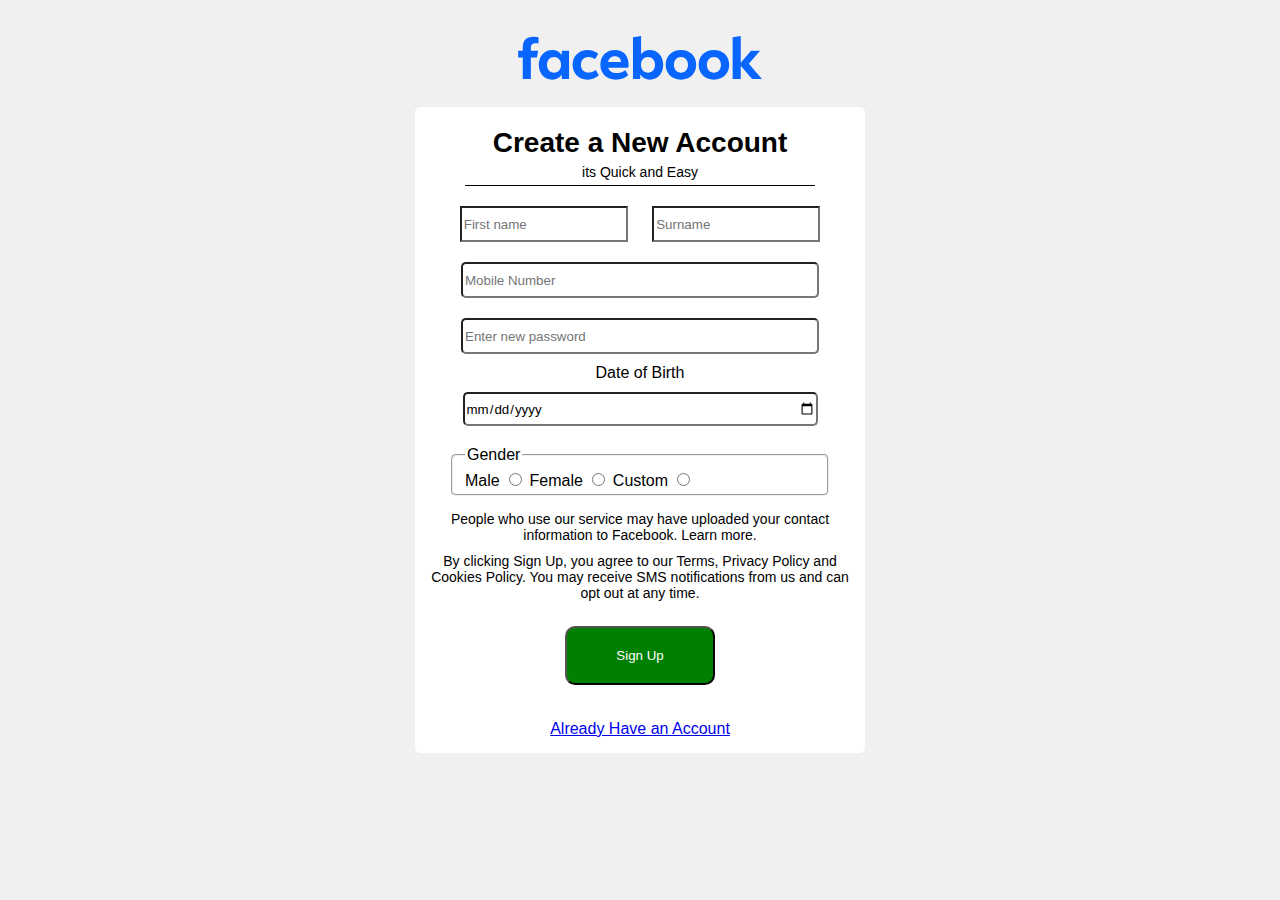
<file: index.html>
<!DOCTYPE html>
<html lang="en">
<head>
    <meta charset="UTF-8">
    <meta name="viewport" content="width=device-width, initial-scale=1.0">
    <title>FACEBOOK LOGIN FORM</title>

    <link rel="stylesheet" href="style.css">
</head>
<body>

    <div class="container">

        <img src="4lCu2zih0ca.svg" alt="" width="300px">
        <form>
            <div class="head">

                <b> Create a New Account </b>
                <span class="small-text">its Quick and Easy</span>
                <div class="line"></div>
            </div>
            <div class="body">
                <div class="short">
                    <input class="short-line" type="text" placeholder="First name">
                    <input class="short-line" type="text" placeholder="Surname">
                </div>
                <input class="long-line" type="number" placeholder="Mobile Number">
                <input class="long-line" type="password" placeholder="Enter new password">

                <label for="">Date of Birth</label>
                <input class="long-line" type="date">

                <fieldset class="long-line" class="gender"> 
                    <legend for="">Gender</legend>
                    <label for="">Male</label>
                    <input type="radio" name="gender" value="male">
                    <label for="">Female</label>
                    <input type="radio" name="gender"  value="Female">
                    <label for="">Custom</label>
                    <input type="radio" name="gender"  value="Custom">
                </fieldset>

                
                <div class="agreement"> 
                    <div class="small-text">
                        People who use our service may have uploaded
                        your contact information to Facebook. Learn more.
                    </div>
                    <div class="small-text">
                        By clicking Sign Up, you agree to our Terms,
                        Privacy Policy and Cookies Policy. You may receive SMS notifications from us and can opt out at any time.
                    </div>  
                </div>

                <input type="submit" value="Sign Up">

                <a href="acc.html">Already Have an Account</a>

            </div>

        </form>

    </div>

</body>
</html>
</file>
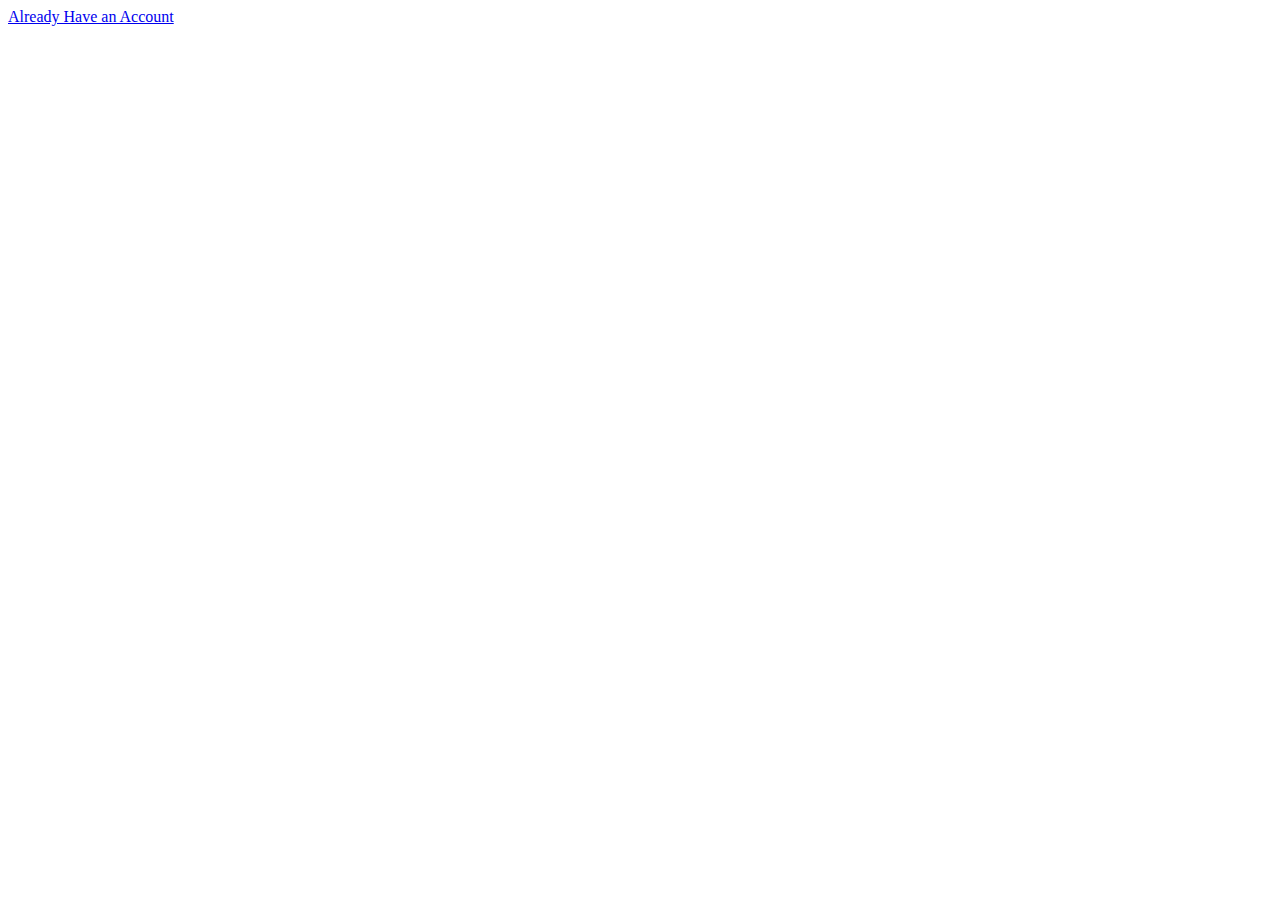
<file: acc.html>
<!DOCTYPE html>
<html lang="en">
<head>
    <meta charset="UTF-8">
    <meta name="viewport" content="width=device-width, initial-scale=1.0">
    <title>Document</title>
</head>
<body>
    <a href= "index.html">Already Have an Account</a>
    
</body>
</html>
</file>
<file: style.css>
body{
    background-color: rgb(240, 240, 240);
    align-items: center;
    justify-content: center;
    display: flex;
}

*{
    font-family: Arial, Helvetica, sans-serif;
}

b{
    font-size: 28px;
    /* margin: 0;
    padding: 0; */
    margin: 20px 5px 0px 5px;
    padding: 0;
}

.small-text{
    font-size: 14px;
    padding: 5px;
    margin: 0;
    text-align: center;
}

.line{
    height: 1px;
    width: 350px;
    background-color: black;
}

.container{
    display: flex;
    justify-content: center;
    align-items: center;
    flex-direction: column;
}

form{
    width: 450px;
    background-color: white;
    border-radius: 5px;
    overflow: hidden;
}

.short-line{
    height: 30px;
    border-radius: 0px;
    margin: 10px;
    width: 160px;
    margin-top: 20px;
}

.long-line{
    height: 30px;
    border-radius: 5px;
    margin: 10px;
    width: 350px;
}

.body{
    display: flex;
    justify-content: center;
    align-items: center;
    flex-direction: column;
}

.head{
    display: flex;
    justify-content: center;
    align-items: center;
    flex-direction: column;
}

input[type="submit"]{
    margin: 20px;
    background-color: green;
    padding: 20px;
    color: white;
    width: 150px;
    display: flex;
    align-items: center;
    justify-content: center;
    border-radius: 10px;
}

a{
    padding: 15px;
}
</file>
